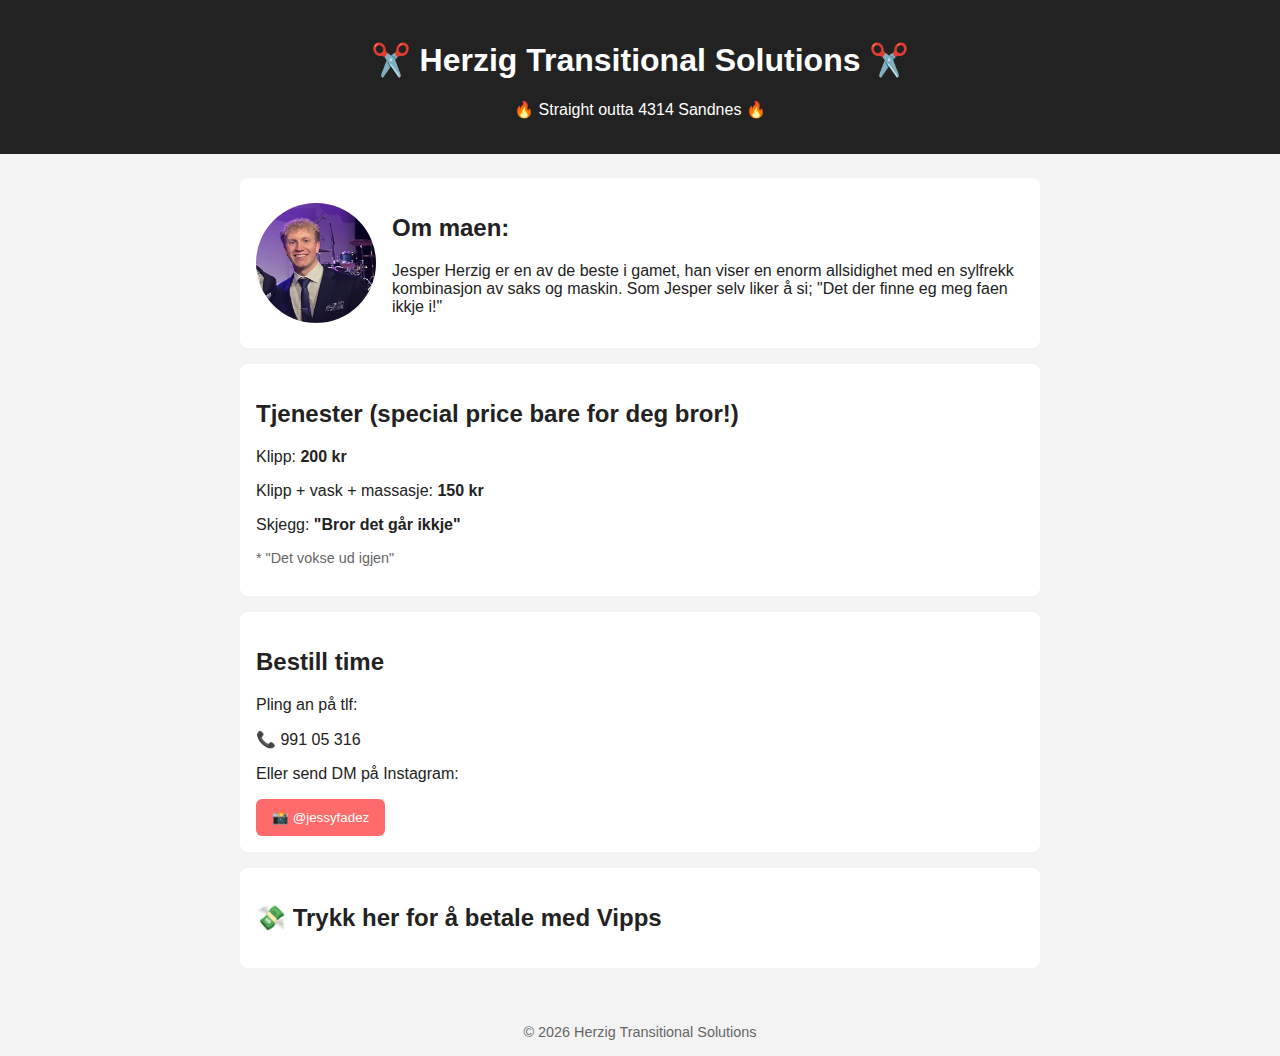
<file: index.html>
<!doctype html>
<html lang="no">
<head>
  <meta charset="utf-8">
  <meta name="viewport" content="width=device-width, initial-scale=1">
  <title>Herzig Transitional Solutions</title>
  <link rel="stylesheet" href="style.css">
</head>

<body>

<header>
  <h1>✂️ Herzig Transitional Solutions ✂️</h1>
  <p>🔥 Straight outta 4314 Sandnes 🔥</p>
</header>

<main>
  <section class="box about">
  <img src="frisor.jpg" alt="Frisøren vår">

  <div>
    <h2>Om maen:</h2>
    <p>
      Jesper Herzig er en av de beste i gamet, han viser en enorm allsidighet med en sylfrekk kombinasjon av saks og maskin. Som Jesper selv liker å si; "Det der finne eg meg faen ikkje i!"
    </p>
  </div>
</section>


  <section class="box">
    <h2>Tjenester (special price bare for deg bror!)</h2>
    <p>Klipp: <span class="price">200 kr</span></p>
    <p>Klipp + vask + massasje: <span class="price">150 kr</span></p>
    <p>Skjegg: <span class="price">"Bror det går ikkje"</span></p>
    <p class="note">* "Det vokse ud igjen"</p>
  </section>

  <section class="box">
  <h2>Bestill time</h2>
  <p>Pling an på tlf:</p>
  <p>📞 991 05 316</p>
  <p>Eller send DM på Instagram:</p>

  <a href="https://www.instagram.com/jessyfadez" target="_blank" rel="noopener">
    <button>📸 @jessyfadez</button>
  </a>
</section>


  <a href="vipps.html" class="box payment-box">
  <h2>💸 Trykk her for å betale med Vipps</h2>
</a>


</main>

<footer>
  © 2026 Herzig Transitional Solutions
</footer>

</body>
</html>
</file>
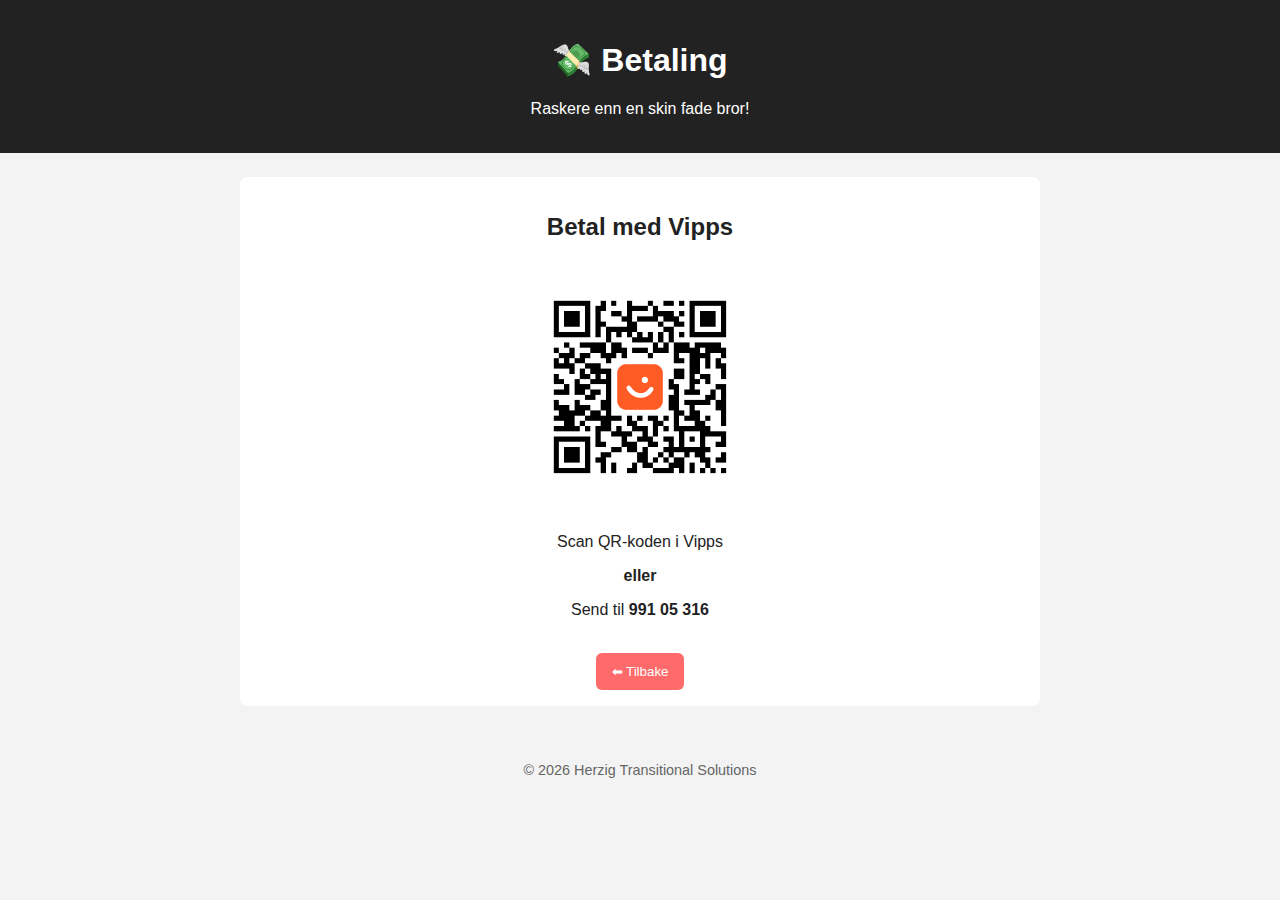
<file: vipps.html>
<!doctype html>
<html lang="no">
<head>
  <meta charset="utf-8">
  <meta name="viewport" content="width=device-width, initial-scale=1">
  <title>Betaling – Herzig Transitional Solutions</title>
  <link rel="stylesheet" href="style.css">
</head>

<body>

<header>
  <h1>💸 Betaling</h1>
  <p>Raskere enn en skin fade bror!</p>
</header>

<main>

  <section class="box" style="text-align:center;">
    <h2>Betal med Vipps</h2>

    <img 
      src="vipps.jpg" 
      alt="Vipps QR-kode"
      style="max-width:220px; width:100%; margin:1rem auto;"
    >

    <p>Scan QR-koden i Vipps</p>
    <p><strong>eller</strong></p>
    <p>Send til <strong>991 05 316</strong></p>

    <br>

    <a href="index.html">
      <button>⬅ Tilbake</button>
    </a>
  </section>

</main>

<footer>
  © 2026 Herzig Transitional Solutions
</footer>

</body>
</html>
</file>
<file: style.css>
body {
  margin: 0;
  font-family: Arial, sans-serif;
  background: #f3f3f3;
  color: #222;
}

header {
  background: #222;
  color: white;
  text-align: center;
  padding: 1.2rem;
}

main {
  max-width: 800px;
  margin: auto;
  padding: 1.5rem;
}

.box {
  background: white;
  padding: 1rem;
  margin-bottom: 1rem;
  border-radius: 8px;
}

.price {
  font-weight: bold;
}

.note {
  font-size: 0.9rem;
  color: #666;
}

button {
  background: #ff6b6b;
  border: none;
  color: white;
  padding: 0.7rem 1rem;
  border-radius: 6px;
  cursor: pointer;
}

button:hover {
  opacity: 0.85;
}

footer {
  text-align: center;
  padding: 1rem;
  font-size: 0.9rem;
  color: #666;
}

.about {
  display: flex;
  align-items: center;
  gap: 1rem;
}

.about img {
  width: 120px;
  height: 120px;
  object-fit: cover;
  border-radius: 50%;
}

.payment-box {
  display: block;
  text-decoration: none;
  color: inherit;
  transition: transform 0.15s ease, box-shadow 0.15s ease;
}

.payment-box:hover {
  transform: translateY(-2px);
  box-shadow: 0 6px 16px rgba(0,0,0,0.1);
  cursor: pointer;
}
</file>
